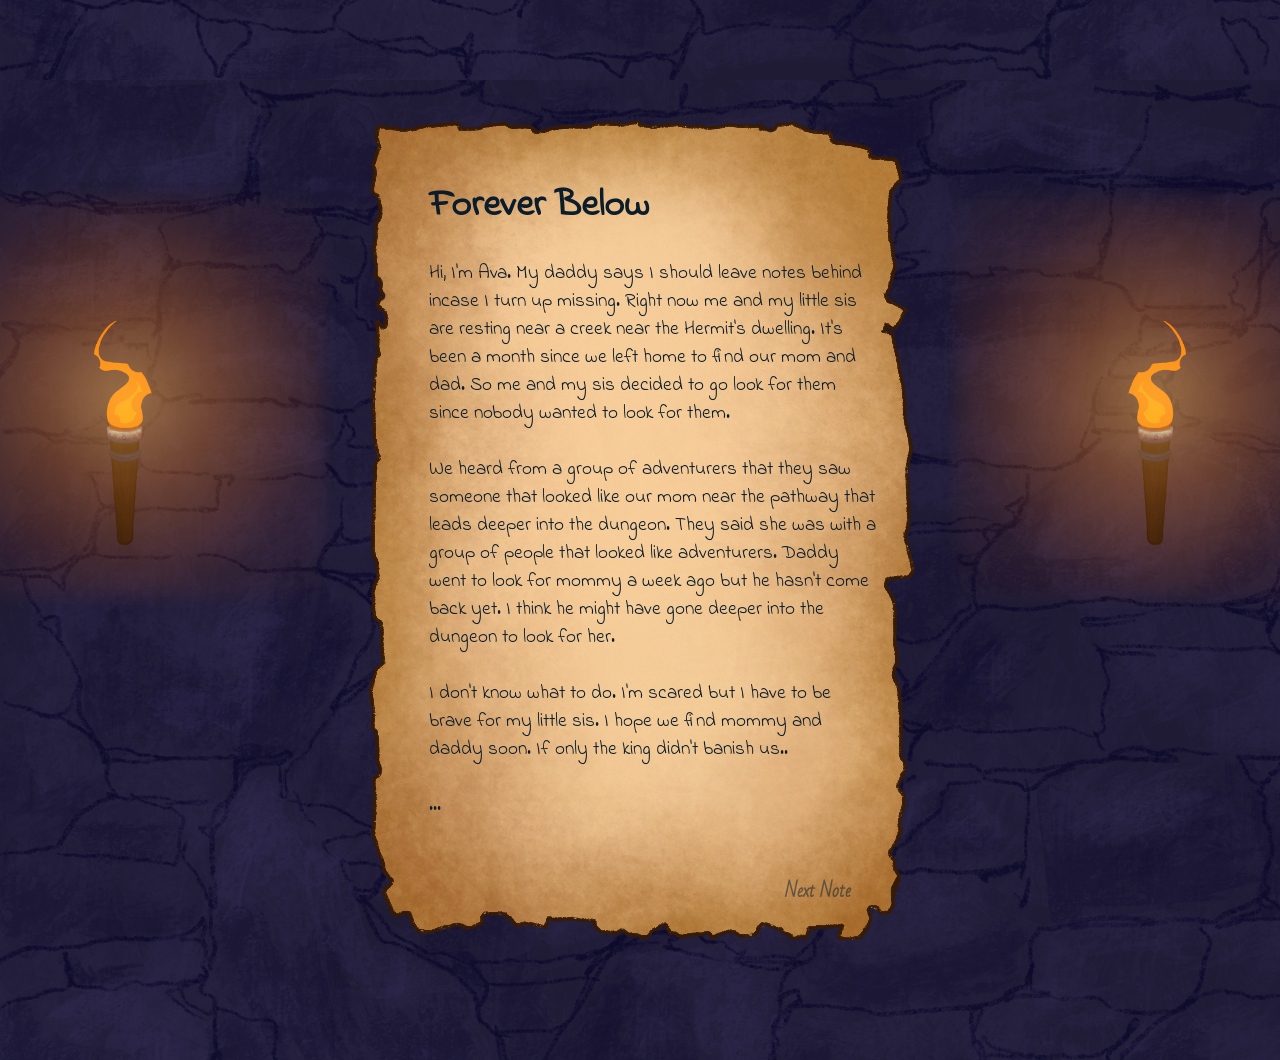
<file: index.html>
<!doctype html>
<html lang="en">
<head>
<meta charset="UTF-8" />
<meta name="viewport" content="width=device-width, initial-scale=1.0" />
<title>Forever Below</title>
<link rel="preconnect" href="https://fonts.googleapis.com">
<link rel="preconnect" href="https://fonts.gstatic.com" crossorigin>
<link href="https://fonts.googleapis.com/css2?family=Bad+Script&family=Caveat:wght@400..700&family=Indie+Flower&family=Shadows+Into+Light&display=swap" rel="stylesheet">


<link rel="stylesheet" href="styles.css" />
</head>
<body>

<div class="page-padding">


<div class="torch left">
  <img class="torch-gif" src="./torch.GIF" alt="">
  <div class="flame"></div>
</div>

<div class="torch right">
  <img class="torch-gif torch-invert" src="./torch.GIF" alt="">
  <div class="flame"></div>
</div>

<div class="page1">
  <div class="content-box">
    <div class="text-part indie-flower-regular">
    <h1>Forever Below</h1>
    <p>Hi, I'm Ava. My daddy says I should leave notes behind incase I turn up missing. Right now me and my little sis are resting near a creek near the Hermit's 
        dwelling. It's been a month since we left home to find our mom and dad. So me and my sis decided to go look for them since nobody wanted to look for them.
        <br><br>
        We heard from a group of adventurers that they saw someone that looked like our mom near the pathway that leads deeper into the dungeon. They said she was with a group of people that looked like adventurers. 
        Daddy went to look for mommy a week ago but he hasn't come back yet. I think he might have gone deeper into the dungeon to look for her.
        <br><br>
        I don't know what to do. I'm scared but I have to be brave for my little sis. I hope we find mommy and daddy soon. If only the king didn't banish us..

        <br><br>
        ...
    </p>
    </div>
  </div>
<div class="nav-buttons">
        <ul>
            <li>
            <a class="nav-btn btn-left" href="#"></a>
            </li>
            <li>
            <a class="nav-btn btn-right" href="ForeverBelowP2.html">Next Note</a>
            </li>
        </ul>
      </div>
</div>
</body>

</html>
</file>
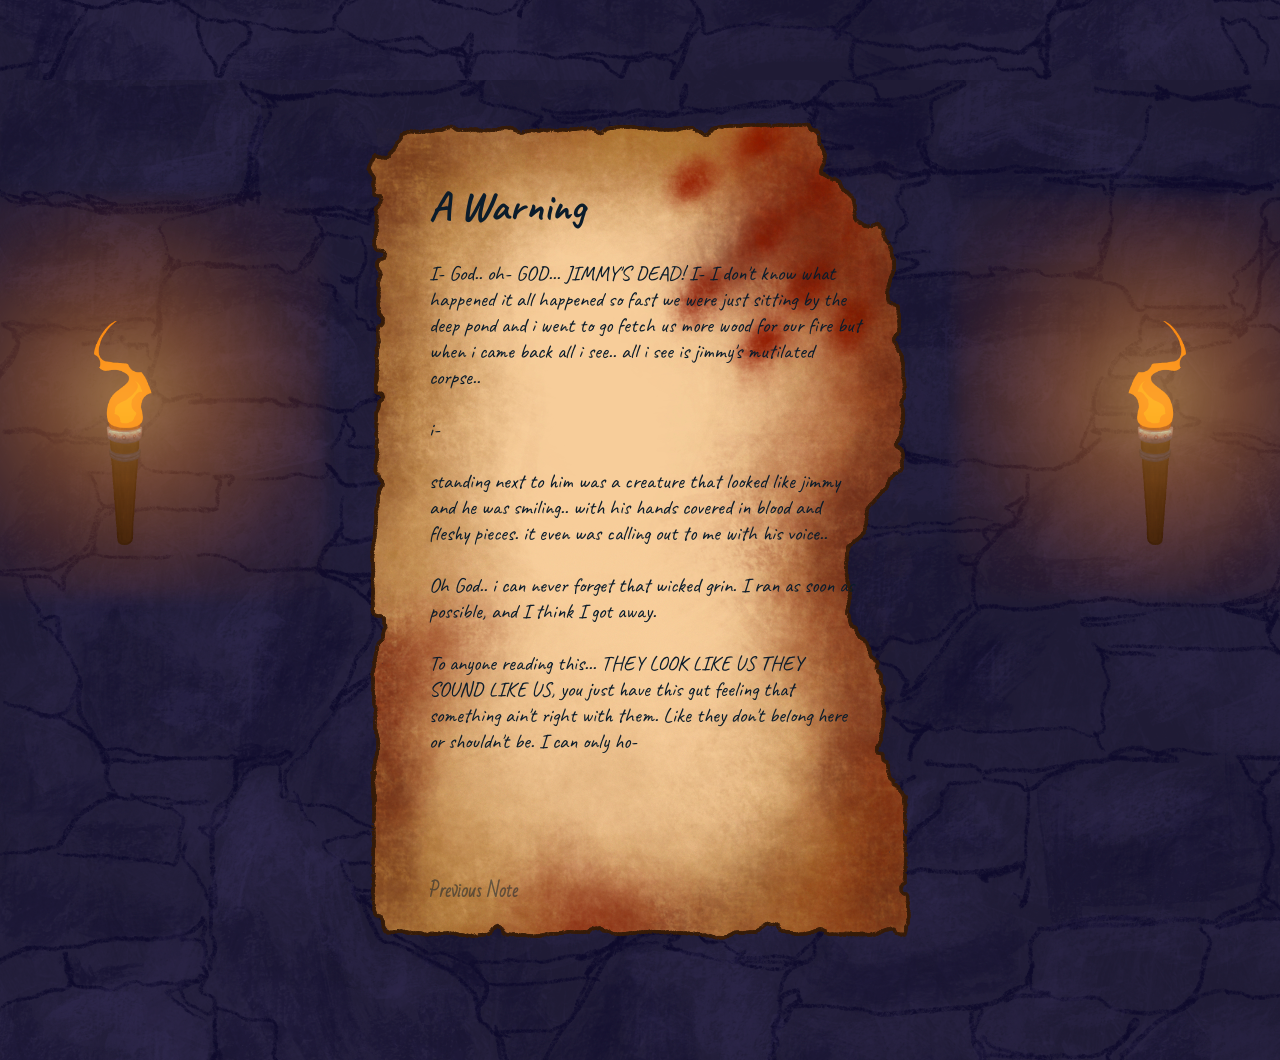
<file: aWarning.html>
<!doctype html>
<html lang="en">
<head>
  <meta charset="UTF-8" />
  <meta name="viewport" content="width=device-width, initial-scale=1.0" />
  <title>A Warning</title>
<link rel="preconnect" href="https://fonts.googleapis.com">
<link rel="preconnect" href="https://fonts.gstatic.com" crossorigin>
<link href="https://fonts.googleapis.com/css2?family=Bad+Script&family=Caveat:wght@400..700&family=Indie+Flower&family=Shadows+Into+Light&display=swap" rel="stylesheet">
  <link rel="stylesheet" href="styles.css" />
</head>
<body>

<div class="torch left">
  <img class="torch-gif" src="./torch.GIF" alt="">
  <div class="flame"></div>
</div>

<div class="torch right">
  <img class="torch-gif torch-invert" src="./torch.GIF" alt="">
  <div class="flame"></div>
</div>

  <div class="page3">
    <div class="content-box">
      <div class="text-part caveat">
        <h1>A Warning</h1>

        <p>I- God.. oh- GOD... JIMMY'S DEAD! I- I don't know what happened it all happened so fast we were just sitting by the deep pond 
            and i went to go fetch us more wood for our fire but when i came back all i see.. all i see is jimmy's mutilated corpse.. 
            <br><br>
            i-
            <br><br>
            standing next to him was a creature that looked like jimmy and he was smiling.. with his hands covered in blood and fleshy pieces. it even was calling out to me with his voice..
            <br><br>
            Oh God.. i can never forget that wicked grin. I ran as soon as possible, and I think I got away.
            <br><br>
            To anyone reading this... THEY LOOK LIKE US THEY SOUND LIKE US, you just have this gut feeling that something ain't right with them. 
            Like they don't belong here or shouldn't be. I can only ho-
        </p>
        </div>


    </div>
        <div class="nav-buttons">
        <ul>
            <li>
            <a class="nav-btn btn-left" href="StrangeNoises.html">Previous Note</a>
            </li>
            <li>
            <a class="nav-btn btn-right" href="#"></a>
            </li>
        </ul>
        </div>
  </div>


</body>

</html>
</file>
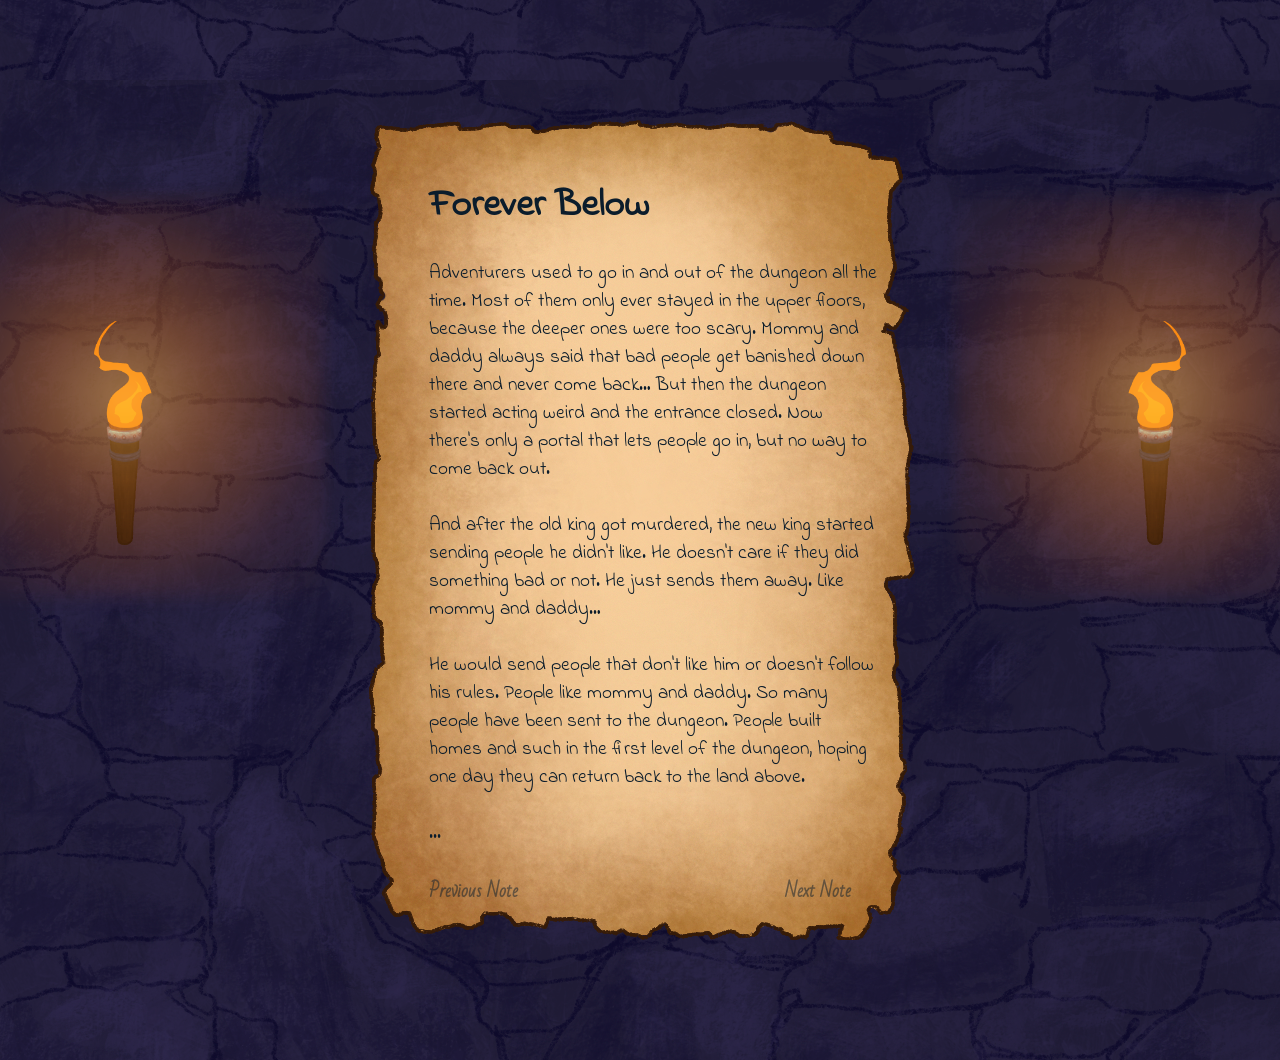
<file: ForeverBelowP2.html>
<!doctype html>
<html lang="en">
<head>
<meta charset="UTF-8" />
<meta name="viewport" content="width=device-width, initial-scale=1.0" />
<title>Forever Below</title>
<link rel="preconnect" href="https://fonts.googleapis.com">
<link rel="preconnect" href="https://fonts.gstatic.com" crossorigin>
<link href="https://fonts.googleapis.com/css2?family=Bad+Script&family=Caveat:wght@400..700&family=Indie+Flower&family=Shadows+Into+Light&display=swap" rel="stylesheet">


<link rel="stylesheet" href="styles.css" />
</head>
<body>

<div class="page-padding">


<div class="torch left">
  <img class="torch-gif" src="./torch.GIF" alt="">
  <div class="flame"></div>
</div>

<div class="torch right">
  <img class="torch-gif torch-invert" src="./torch.GIF" alt="">
  <div class="flame"></div>
</div>

<div class="page1">
  <div class="content-box">
    <div class="text-part indie-flower-regular">
    <h1>Forever Below</h1>
    Adventurers used to go in and out of the dungeon all the time. Most of them only ever stayed in the upper floors, because the deeper ones were too scary. 
        Mommy and daddy always said that bad people get banished down there and never come back… 
        But then the dungeon started acting weird and the entrance closed. Now there's only a portal that lets people go in, but no way to come back out.
        <br><br>
        And after the old king got murdered, the new king started sending people he didn't like.
        He doesn't care if they did something bad or not. He just sends them away. Like mommy and daddy…
        <br><br>
        He would send people that don't like him or doesn't follow his rules. People like mommy and daddy. So many people have been sent to the dungeon. People built homes and such in the first level of the dungeon, hoping one day they can return back to the land above.
        <br><br>
        ...
        </div>


  </div>
      <div class="nav-buttons">
        <ul>
            <li>
            <a class="nav-btn btn-left" href="index.html">Previous Note</a>
            </li>
            <li>
            <a class="nav-btn btn-right" href="ForeverBelowP3.html">Next Note</a>
            </li>
        </ul>
      </div>
</div>
</body>

</html>
</file>
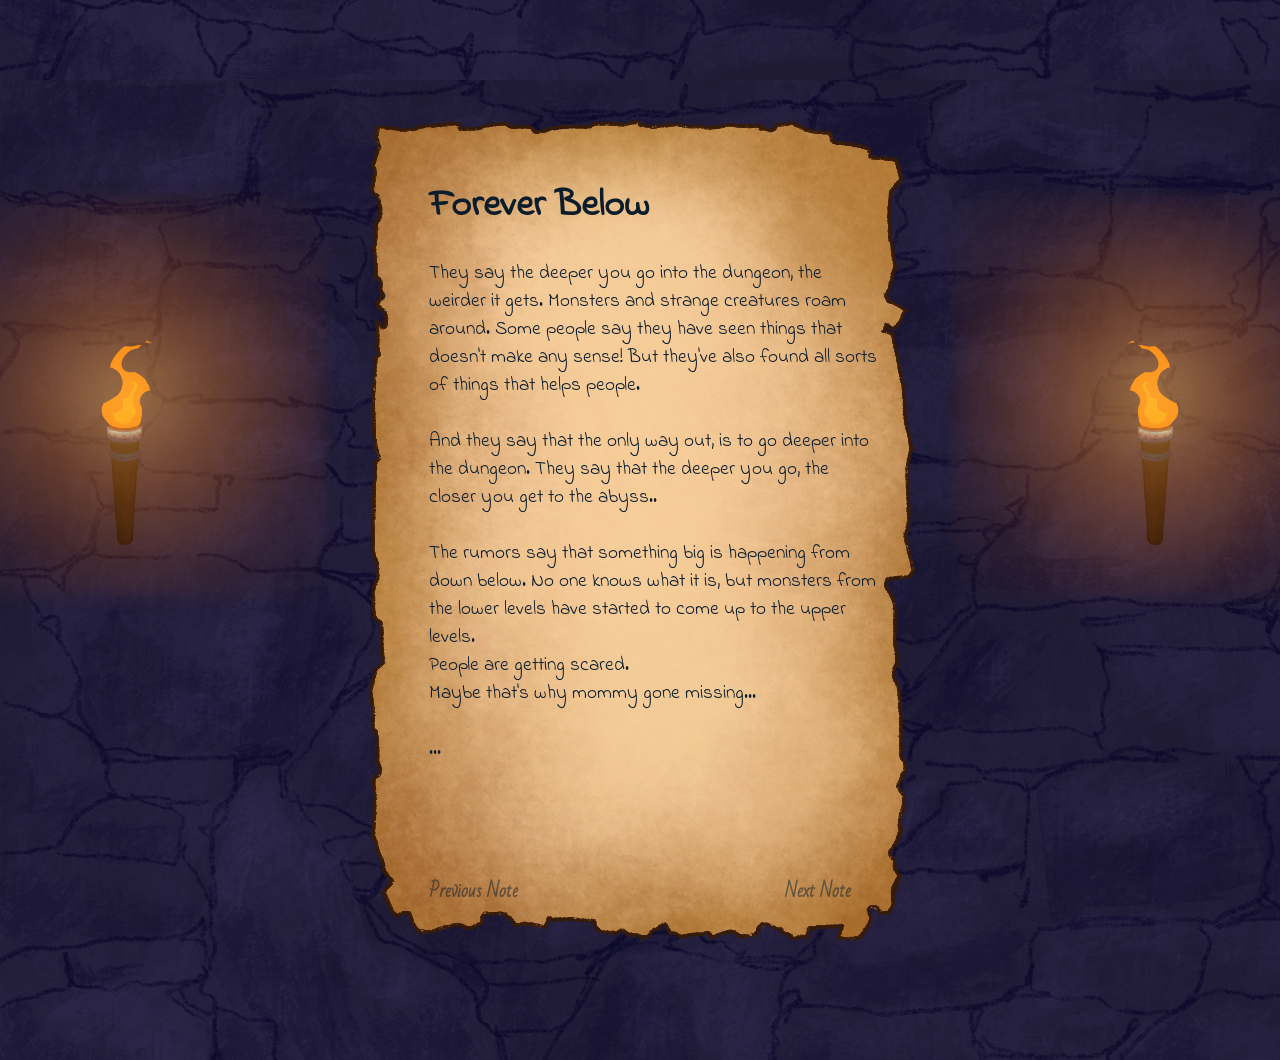
<file: ForeverBelowP3.html>
<!doctype html>
<html lang="en">
<head>
<meta charset="UTF-8" />
<meta name="viewport" content="width=device-width, initial-scale=1.0" />
<title>Forever Below</title>
<link rel="preconnect" href="https://fonts.googleapis.com">
<link rel="preconnect" href="https://fonts.gstatic.com" crossorigin>
<link href="https://fonts.googleapis.com/css2?family=Bad+Script&family=Caveat:wght@400..700&family=Indie+Flower&family=Shadows+Into+Light&display=swap" rel="stylesheet">


<link rel="stylesheet" href="styles.css" />
</head>
<body>

<div class="page-padding">


<div class="torch left">
  <img class="torch-gif" src="./torch.GIF" alt="">
  <div class="flame"></div>
</div>

<div class="torch right">
  <img class="torch-gif torch-invert" src="./torch.GIF" alt="">
  <div class="flame"></div>
</div>

<div class="page1">
  <div class="content-box">
    <div class="text-part indie-flower-regular">
    <h1>Forever Below</h1>
    <p>They say the deeper you go into the dungeon, the weirder it gets. Monsters and strange creatures roam around. Some people say they have seen things that doesn't make any sense! But they've also found all sorts of things that helps people.
        <br><br>
        And they say that the only way out, is to go deeper into the dungeon. They say that the deeper you go, the closer you get to the abyss..
        <br><br>
        The rumors say that something big is happening from down below. 
        No one knows what it is, but monsters from the lower levels have started to come up to the upper levels. <br>
        People are getting scared. <br>
        Maybe that's why mommy gone missing...
        <br><br>
        ...
    </p>
    </div>
  </div>
<div class="nav-buttons">
        <ul>
            <li>
            <a class="nav-btn btn-left" href="ForeverBelowP2.html">Previous Note</a>
            </li>
            <li>
            <a class="nav-btn btn-right" href="ForeverBelowP4.html">Next Note</a>
            </li>
        </ul>
      </div>
</div>
</body>

</html>
</file>
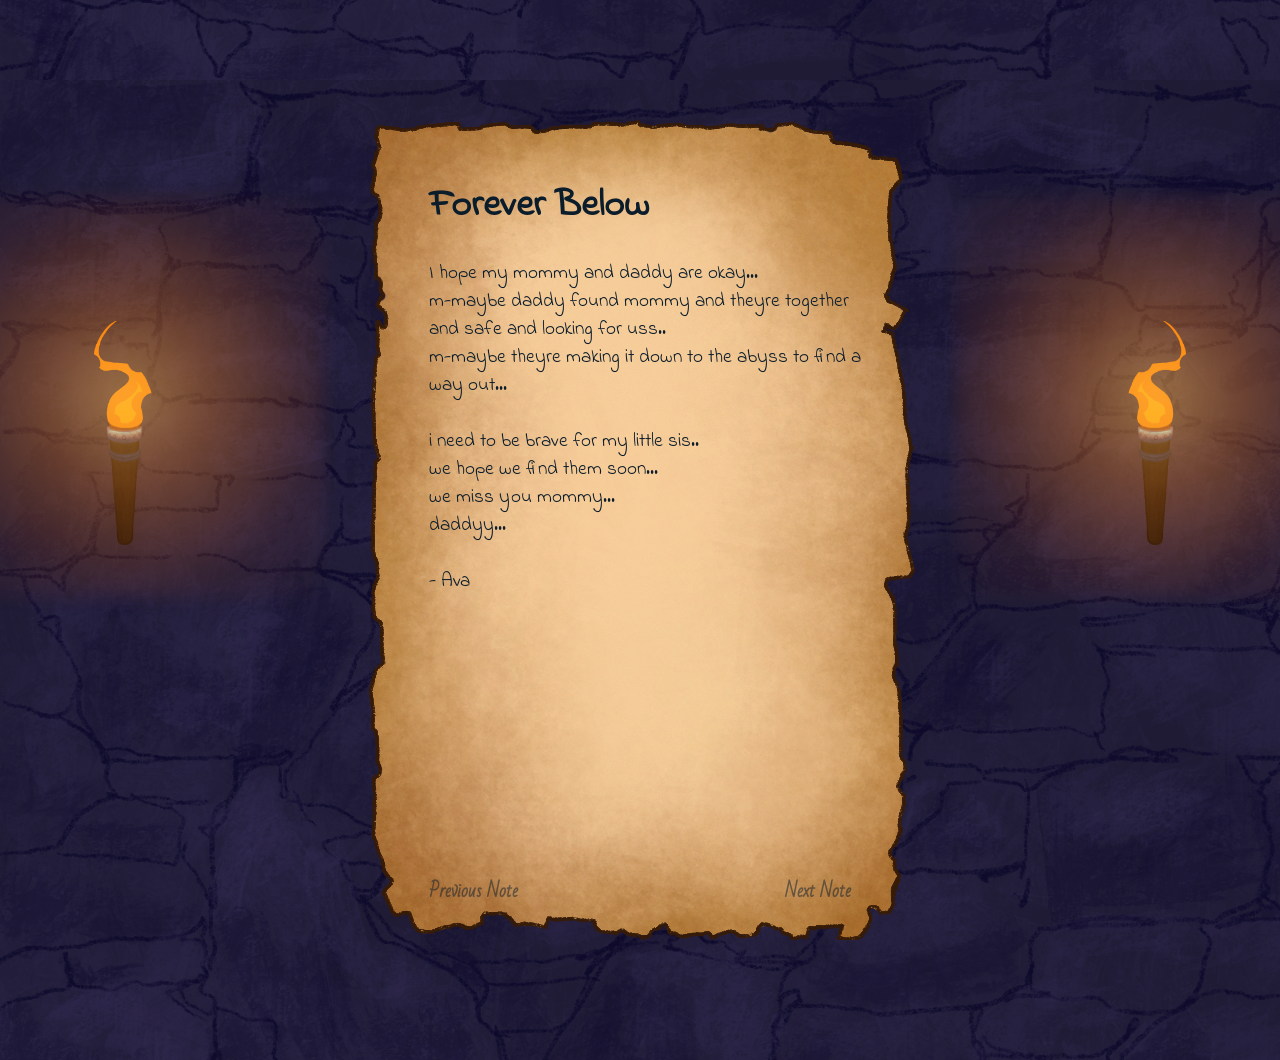
<file: ForeverBelowP4.html>
<!doctype html>
<html lang="en">
<head>
<meta charset="UTF-8" />
<meta name="viewport" content="width=device-width, initial-scale=1.0" />
<title>Forever Below</title>
<link rel="preconnect" href="https://fonts.googleapis.com">
<link rel="preconnect" href="https://fonts.gstatic.com" crossorigin>
<link href="https://fonts.googleapis.com/css2?family=Bad+Script&family=Caveat:wght@400..700&family=Indie+Flower&family=Shadows+Into+Light&display=swap" rel="stylesheet">


<link rel="stylesheet" href="styles.css" />
</head>
<body>

<div class="page-padding">


<div class="torch left">
  <img class="torch-gif" src="./torch.GIF" alt="">
  <div class="flame"></div>
</div>

<div class="torch right">
  <img class="torch-gif torch-invert" src="./torch.GIF" alt="">
  <div class="flame"></div>
</div>

<div class="page1">
  <div class="content-box">
    <div class="text-part indie-flower-regular">
    <h1>Forever Below</h1>
    <p> I hope my mommy and daddy are okay... <br>
        m-maybe daddy found mommy and theyre together and safe and looking for uss.. <br>
        m-maybe theyre making it down to the abyss to find a way out...
        <br><br>
        i need to be brave for my little sis..<br>
        we hope we find them soon... <br>
        we miss you mommy... <br>
        daddyy...
        <br><br>
        - Ava
    </p>
    </div>
  </div>
<div class="nav-buttons">
        <ul>
            <li>
            <a class="nav-btn btn-left" href="ForeverBelowP3.html">Previous Note</a>
            </li>
            <li>
            <a class="nav-btn btn-right" href="StrangeNoises.html">Next Note</a>
            </li>
        </ul>
      </div>
</div>
</body>

</html>
</file>
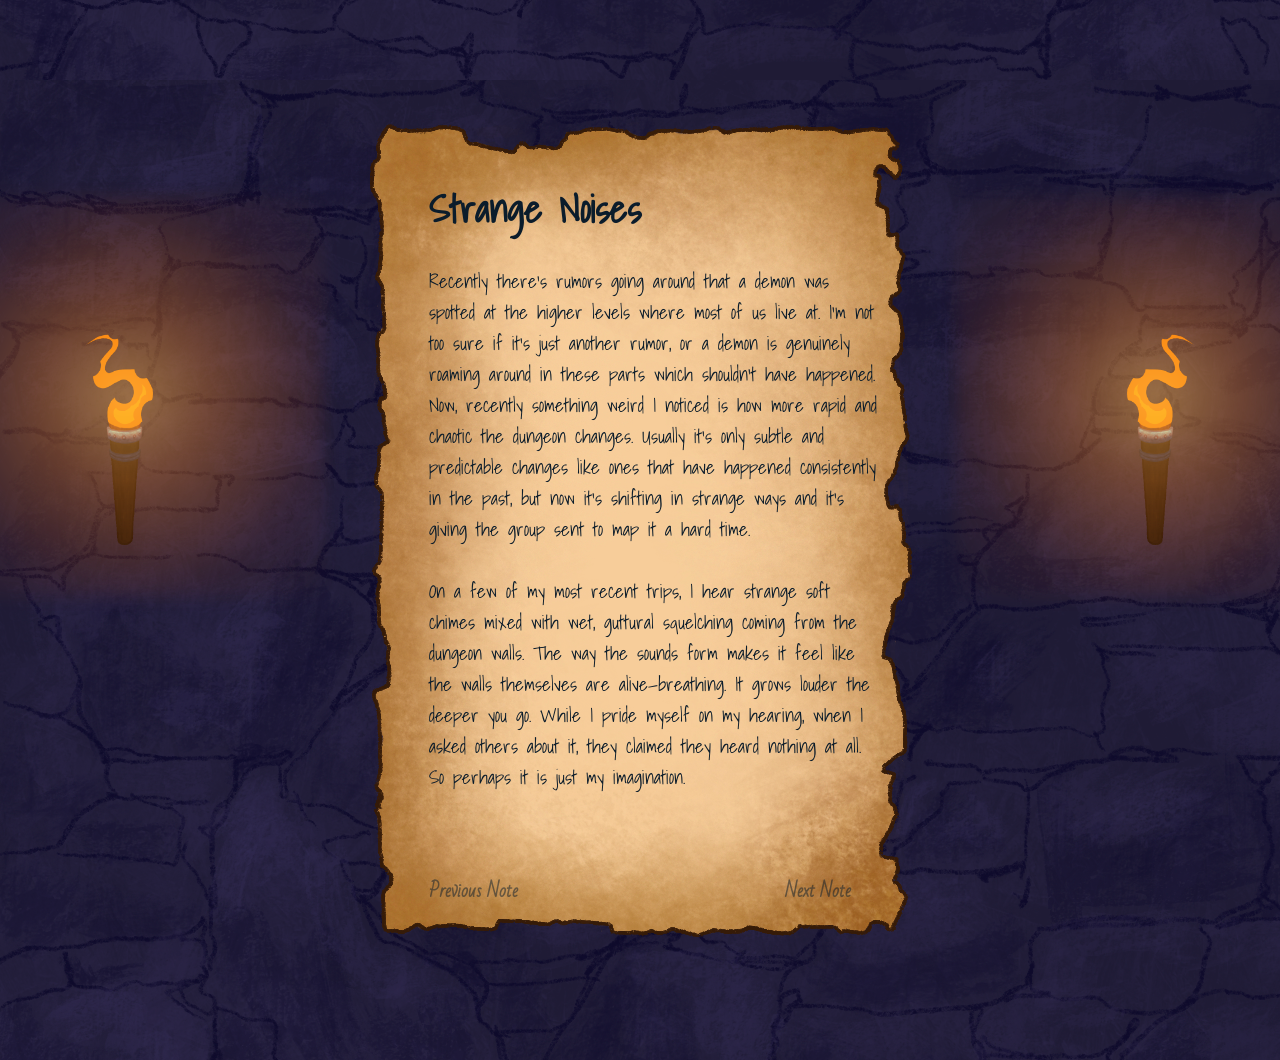
<file: StrangeNoises.html>
<!doctype html>
<html lang="en">
<head>
<meta charset="UTF-8" />
<meta name="viewport" content="width=device-width, initial-scale=1.0" />
<title>Strange Noises</title>
<link rel="preconnect" href="https://fonts.googleapis.com">
<link rel="preconnect" href="https://fonts.gstatic.com" crossorigin>
<link href="https://fonts.googleapis.com/css2?family=Bad+Script&family=Caveat:wght@400..700&family=Indie+Flower&family=Shadows+Into+Light&display=swap" rel="stylesheet">


<link rel="stylesheet" href="styles.css" />
</head>
<body>

<div class="page-padding">


<div class="torch left">
  <img class="torch-gif" src="./torch.GIF" alt="">
  <div class="flame"></div>
</div>

<div class="torch right">
  <img class="torch-gif torch-invert" src="./torch.GIF" alt="">
  <div class="flame"></div>
</div>

<div class="page2">
  <div class="content-box">
    <div class="text-part shadows-into-light-regular">
    <h1>Strange Noises</h1>


      <p>
      Recently there's rumors going around that a demon was spotted at the higher levels where most of us live at.
      I'm not too sure if it's just another rumor, or a demon is genuinely roaming around in these parts which shouldn't have happened.
      Now, recently something weird I noticed is how more rapid and chaotic the dungeon changes.
      Usually it's only subtle and predictable changes like ones that have happened consistently in the past,
      but now it's shifting in strange ways and it's giving the group sent to map it a hard time.
      <br><br>
      On a few of my most recent trips, I hear strange soft chimes mixed with wet, guttural squelching coming from the dungeon walls.
      The way the sounds form makes it feel like the walls themselves are alive—breathing.
      It grows louder the deeper you go. While I pride myself on my hearing, when I asked others about it,
      they claimed they heard nothing at all. So perhaps it is just my imagination.
      </p>
      </div>


  </div>
        <div class="nav-buttons">
        <ul>
            <li>
            <a class="nav-btn btn-left" href="ForeverBelowP4.html">Previous Note</a>
            </li>
            <li>
            <a class="nav-btn btn-right" href="aWarning.html">Next Note</a>
            </li>
        </ul>
      </div>
</div>
</body>

</html>
</file>
<file: styles.css>
:root {
  --stone-bg: #0b1c2b;       /* darker cold blue background */
  --stone-dark: #232f3e;
  --box-bg: #3a4a5b;         /* darker interior */
  --text-color: #0b1c2b;
  --outline: #0b1a2b;
  --flame-color: #ffcf67;
  --glow: rgba(255, 160, 60, 0.6);
  --font: "Crimson Pro", serif;
}

/* PAGE */
html, body {
  margin: 0;
  height: 100%;
  display: flex;
  align-items: center;
  justify-content: center;
  font-family: var(--font);
  color: var(--text-color);
  position: relative;
  margin-top: 5rem;
  margin-bottom: 5rem;
}

html{
  background-image: url(./stoneBg.PNG);
}
/* TORCHES */

.torch.left { left: -270px; }
.torch.right { right: -270px; }

.torch {
  position: absolute;
  top: 35%;
  transform: translateY(-50%);
  width: 60px;
  height: 180px;
  background: none;           /* remove stone block if unwanted */
  pointer-events: none;
}

.torch-gif {
  position: absolute;
  top: -40px;                 /* tweak until it sits right */
  left: 50%;
  transform: translateX(-50%);
  width: 150px;                /* scale here */
  height: auto;
  image-rendering: auto;
}

.torch-invert{
  transform: translateX(-50%) scaleX(-1);
}

.flame {
  position: absolute;
  top: -60%;
  left: 50%;
  transform: translateX(-50%);
  
  width: 400px;
  height: 400px;

  pointer-events: none;

  background: radial-gradient(
    circle at center,
    rgba(255, 180, 80, 0.55) 0%,
    rgba(255, 140, 40, 0.35) 30%,
    rgba(255, 120, 20, 0.18) 55%,
    rgba(255, 100, 10, 0.08) 70%,
    rgba(255, 80, 0, 0.0) 100%
  );

  filter: blur(8px);
  mix-blend-mode: screen;

  animation: glow-flicker 0.12s infinite alternate;
  z-index: 10;
}

@keyframes glow-flicker {
  0% {
    opacity: 0.85;
    transform: translateX(-50%) scale(1);
  }
  100% {
    opacity: 1;
    transform: translateX(-50%) scale(1.08);
  }
}

.content-box{
  font-size: 1rem;
  text-align: left;
  width: 28rem;
  padding: 0rem 2rem;
}

.paper-box {
  width: 40rem;
  height: 50rem;
  background-color: #ffcf67;

  display: flex;
  flex-direction: column;

  padding: 2rem;
  box-sizing: border-box;
}

.nav-buttons {
  width: 100%;
}

.nav-buttons ul {
  list-style: none;
  padding: 0;
  margin: 0;
  display: flex;
  justify-content: space-between; /* ← opposite corners */
  align-items: center;

}

.nav-buttons li {
  display: inline-block;

}

a{
    text-decoration: none;
    color: #0b1c2b;
    opacity: 0.5;
}

a:hover{
    color: #0b1c2b;
    opacity: 1;
}

.nav-buttons {
  width: 100%;
  margin-top: auto; /* ← pushes it to the bottom */
  font-size: 1.1rem;
  font-family: "Bad Script", cursive;
  font-weight: 800;
  font-style: normal;

}

.nav-buttons button {
  background: #1b2a3a;
  color: #e7eef5;
  border: 2px solid #0b1a2b;
  padding: 0.6rem 1.5rem;
  font-family: var(--font);
  font-size: 0.95rem;
  cursor: pointer;
}

.content-box {
  position: relative;
  z-index: 2;

}

.torch {
  z-index: 1;
  pointer-events: none;
}

.btn-left{
  padding-left: 2rem;
}

.btn-right{
  padding-right: 2rem;
}

.caveat{
  font-family: 'Caveat';
}

.indie-flower-regular {
  font-size: 1.2rem;
  font-family: "Indie Flower", cursive;
  font-weight: 400;
  font-style: normal;
}

.shadows-into-light-regular {
  font-size: 1.2rem;
  font-family: "Shadows Into Light", cursive;
  font-weight: 400;
  font-style: normal;
}


.caveat{
  font-size: 1.3rem;
  font-family: "Caveat", cursive;
  font-optical-sizing: auto;
  font-weight: 400;
  font-style: normal;
}

.content-box .caveat{
  width: 27rem;
}

.bad-script-regular {
  font-family: "Bad Script", cursive;
  font-weight: 400;
  font-style: normal;
}


.page1{
  width: 34.375rem;
  height: 51.25rem;

  display: flex;
  flex-direction: column;

  padding: 2rem;
  box-sizing: border-box;
  background-image: url(./smallerPage1.PNG);

}

.page2{
  width: 34.375rem;
  height: 51.25rem;

  display: flex;
  flex-direction: column;

  padding: 2rem;
  box-sizing: border-box;
  background-image: url(./smallerPage2.PNG);

}

.page3{
  width: 34.375rem;
  height: 51.25rem;

  display: flex;
  flex-direction: column;

  padding: 2rem;
  box-sizing: border-box;
  background-image: url(./smallerPage3.PNG);
}
</file>
